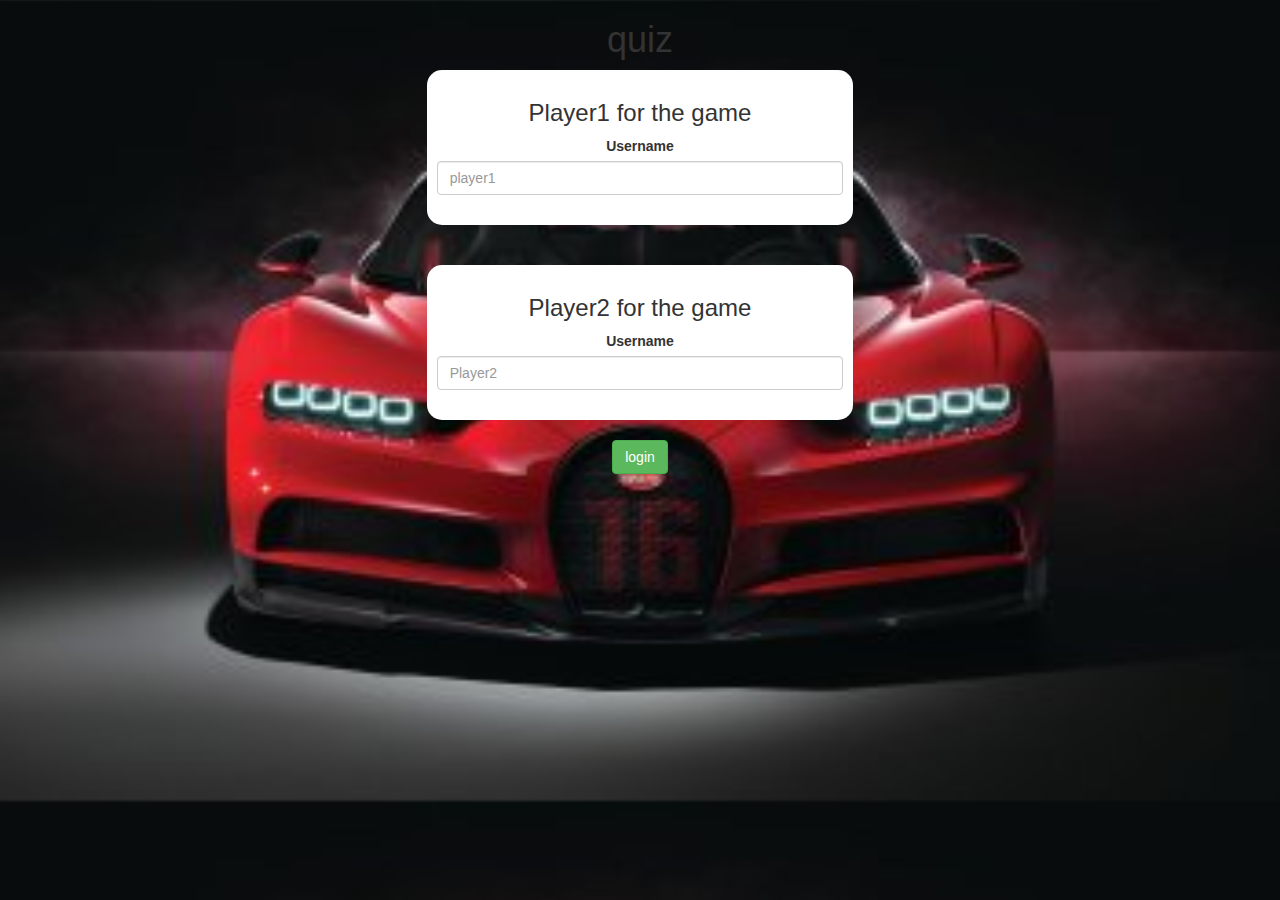
<file: index.html>
<!DOCTYPE html>
<html>
<head>
	<title>Mats quiz 1</title>

<meta name="viewport" content="width=device-width, initial-scale=1">
<link rel="stylesheet" href="https://maxcdn.bootstrapcdn.com/bootstrap/3.4.0/css/bootstrap.min.css">
<script src="https://ajax.googleapis.com/ajax/libs/jquery/3.4.1/jquery.min.js"></script>
<script src="https://maxcdn.bootstrapcdn.com/bootstrap/3.4.0/js/bootstrap.min.js"></script>

<link rel="stylesheet" type="text/css" href="game.css">

<script src="game_login.js"></script>
</head>
<body background="thumb-350-906947.jpg">
<center>
<h1>quiz</h1>
<div class="col-lg-4 col-sm-8 col-xs-11 login_div1 ">
<h3>Player1 for the game </h3>
<label>Username</label>
<input type="text"id="player1name"class="form-control" placeholder="player1">
<br>
</div>
<br>
<br>
<div class="col-lg-4 col-sm-8 col-xs-11 login_div2 ">
	<h3>Player2 for the game </h3>
	<label>Username</label>
	<input type="text"id="player2name"class="form-control" placeholder="Player2">
	<br>
</div>
<br>
	<button onclick="adduser()"class="btn btn-success">login</button>
</center>
</body>
</html>
</file>
<file: game.css>
body
{
background-size: cover;	
}

	.login_div1 , .login_div2
	{
		background: white;
		padding: 10px;
		float: none;
		border-radius: 15px;
	}


#player1_name , #player2_name
{
	display: inline-block;
	margin-left: 20px;
}
#word
{
	width: 60%;
}
#word_display
{
	letter-spacing: 5px;
}
#output
{
background: white;
border-radius: 10px;
border-top: 10px solid #AA4465;
padding: 10px;
float: none;
text-align: left;
}
</file>
